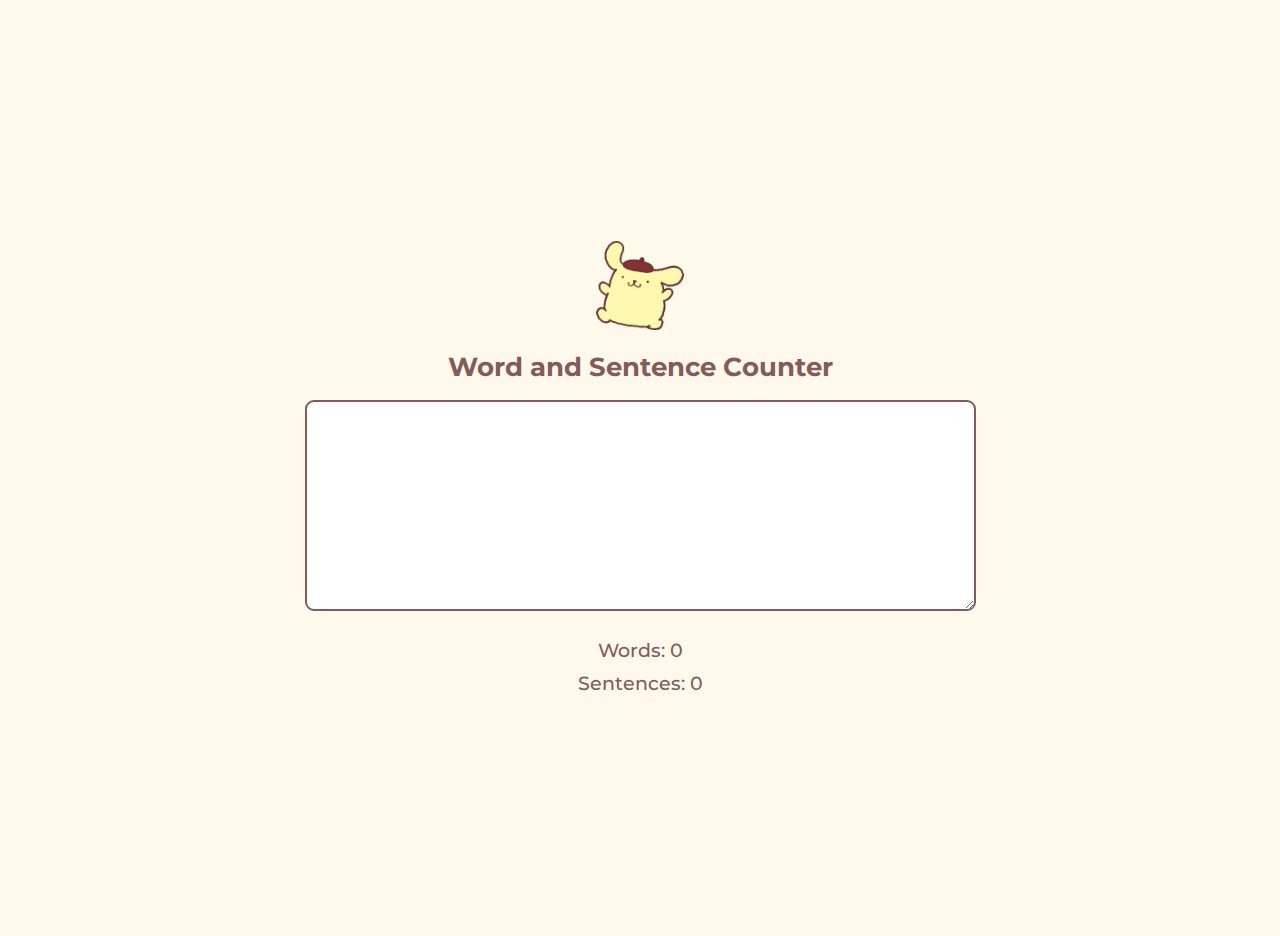
<file: Laboratory Activities/Laboratory Activity 3 – 19 -11-2024/index.html>
<!DOCTYPE html>
<html>
    <head>
        <title>Word and Sentence Counter</title>
        <link rel="stylesheet" type="text/css" href="style.css">
        <link rel="icon" type="image/x-icon" href="sources/pompompurin.ico">
    </head>

    <body>
        <img src="sources/pompompurin.png" id="mascot">
        <h2>Word and Sentence Counter</h2>
        <textarea id="textInput"></textarea>
        <div id="wordcount">Words: 0</div>
        <div id="sentenceCount">Sentences: 0</div>
        <script src="script.js"></script>
    </body>
</html>
</file>
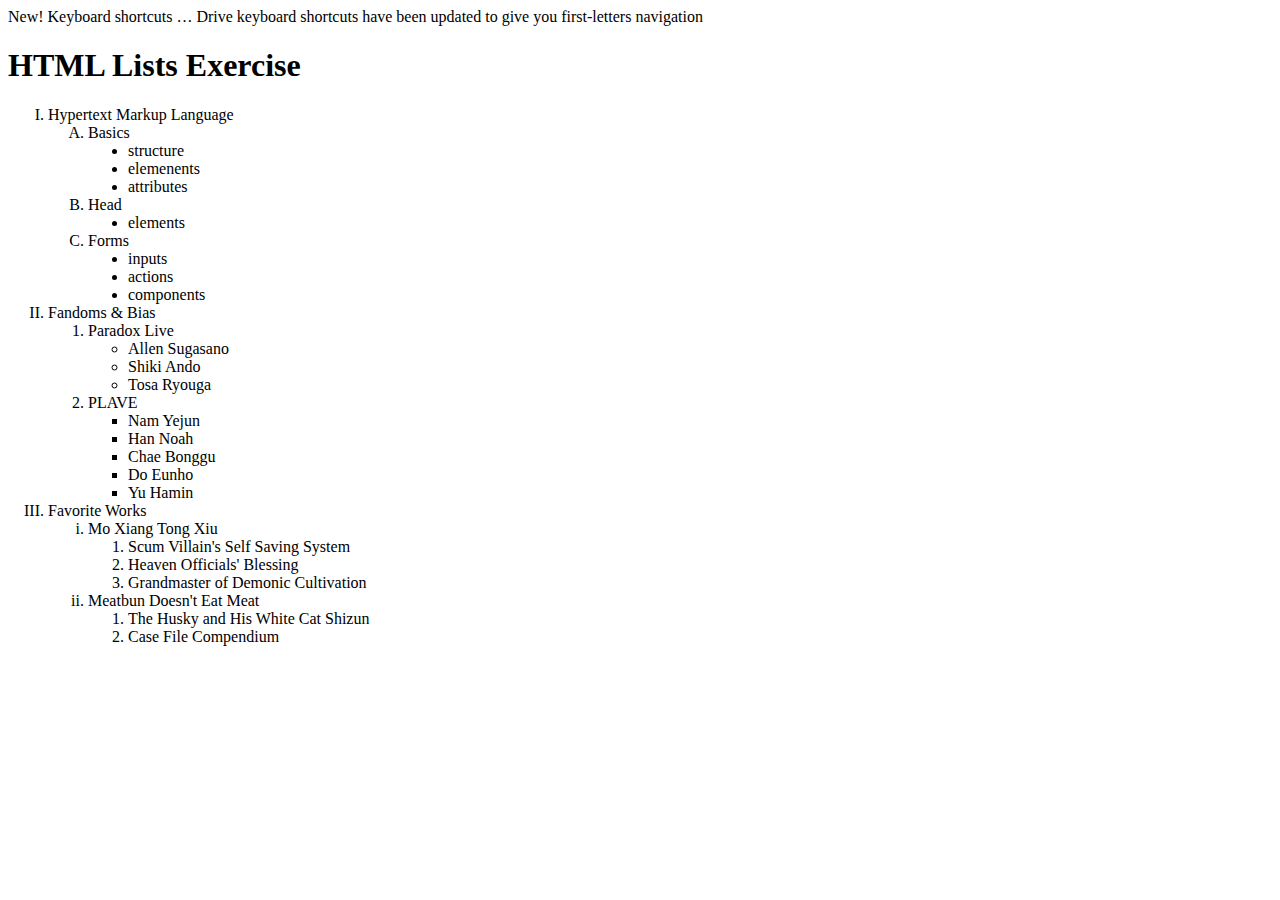
<file: Exercise Sets/Exercise 1.html>
New! Keyboard shortcuts … Drive keyboard shortcuts have been updated to give you first-letters navigation
<html>
    <head>
        <title> Exercise Set 01 </title>
    </head>

    <body>
        <h1> HTML Lists Exercise </h1>
        <ol type ="I"> 
            <li> Hypertext Markup Language </li> 
                <ol type = "A"> 
                    <li> Basics </li>
                        <ul type = "disc"> 
                            <li> structure </li>
                            <li> elemenents </li>
                            <li> attributes </li>
                        </ul>
                    <li> Head </li>
                        <ul type = "disc">
                            <li> elements</li>
                        </ul>
                    <li> Forms </li>
                        <ul type = "disc">
                            <li> inputs </li>
                            <li> actions </li>
                            <li> components </li>
                        </ul>
                </ol>
            <li> Fandoms & Bias </li>
                <ol type = "1">
                    <li> Paradox Live </li>
                        <ul type = "circle">
                            <li> Allen Sugasano </li>
                            <li> Shiki Ando </li>
                            <li> Tosa Ryouga </li>
                        </ul>
                    <li> PLAVE </li>
                        <ul type = "square">
                            <li> Nam Yejun </li>
                            <li> Han Noah </li>
                            <li> Chae Bonggu </li>
                            <li> Do Eunho </li>
                            <li> Yu Hamin </li>
                        </ul>
                </ol>
            <li> Favorite Works </li>
                <ol type = "i">
                    <li> Mo Xiang Tong Xiu </li>
                        <ol type ="1"> 
                            <li> Scum Villain's Self Saving System </li>
                            <li> Heaven Officials' Blessing </li>
                            <li> Grandmaster of Demonic Cultivation </li>
                        </ol>
                    <li> Meatbun Doesn't Eat Meat </li>
                    <ol type ="1"> 
                        <li> The Husky and His White Cat Shizun </li>
                        <li> Case File Compendium </li>
                    </ol>
                </ol>
        </ol>
    </body>
</html>
</file>
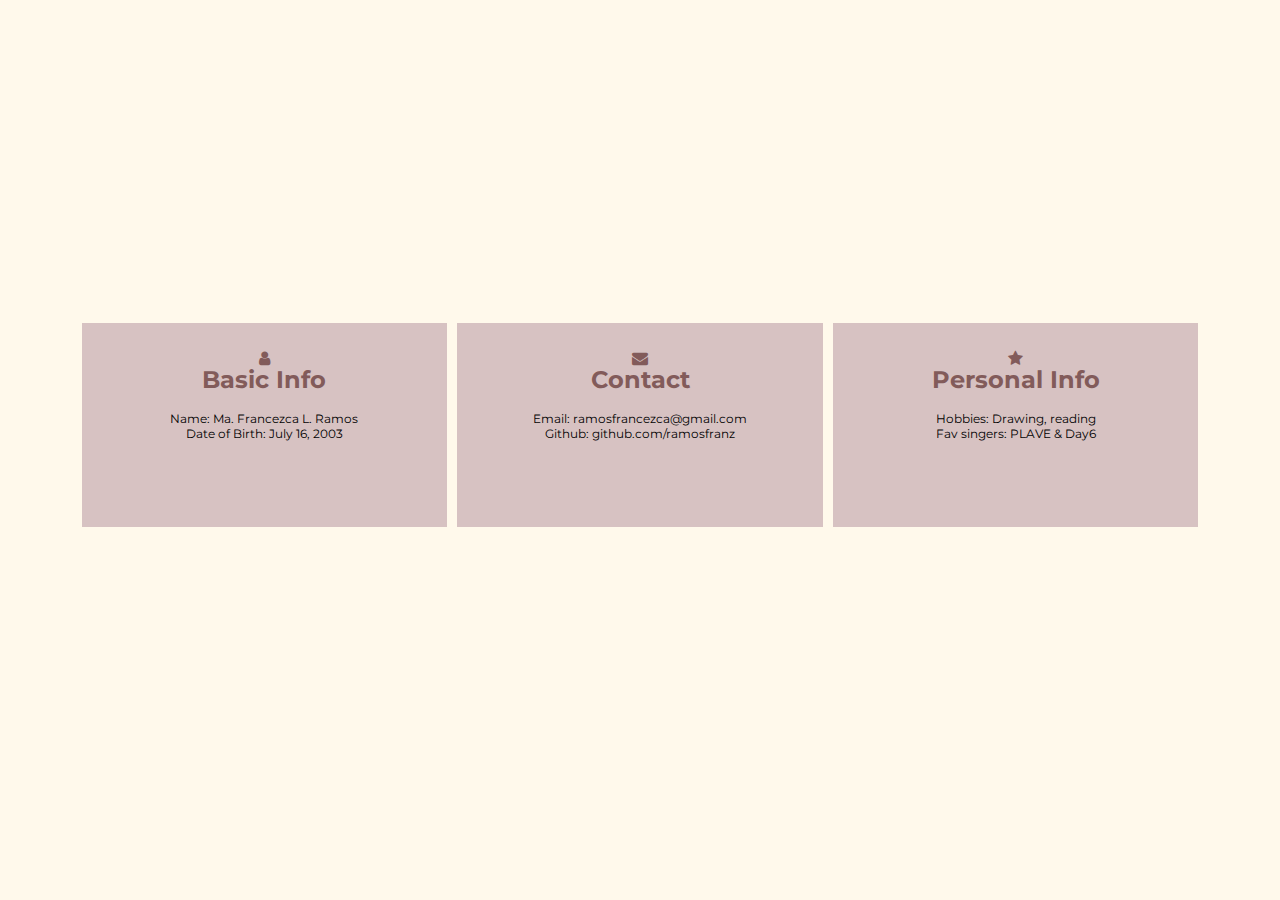
<file: Exercise Sets/Exercise 2/about.html>
<!DOCTYPE html>
<html>
    <head>
        <link rel ="stylesheet" href="styles.css">
        <link rel="stylesheet" href="https://cdnjs.cloudflare.com/ajax/libs/font-awesome/4.7.0/css/font-awesome.min.css">
    </head>
    <body>
        <div class = "flex-container">
            <div class = "flex-items"> <i class="fa fa-user"></i><h2> Basic Info </h2> <br>
                                        <p> Name: Ma. Francezca L. Ramos <br>
                                        Date of Birth: July 16, 2003 </p></div>
            <div class = "flex-items"> <i class="fa fa-envelope"></i> <h2> Contact </h2> <br>
                                        <p> Email: ramosfrancezca@gmail.com <br>
                                        Github: github.com/ramosfranz </p> </div>
            <div class = "flex-items"> <i class="fa fa-star"></i><h2> Personal Info </h2> <br>
                                        <p> Hobbies: Drawing, reading <br>
                                        Fav singers: PLAVE & Day6 </p> </div>
        </div>
    </body>
</html>
</file>
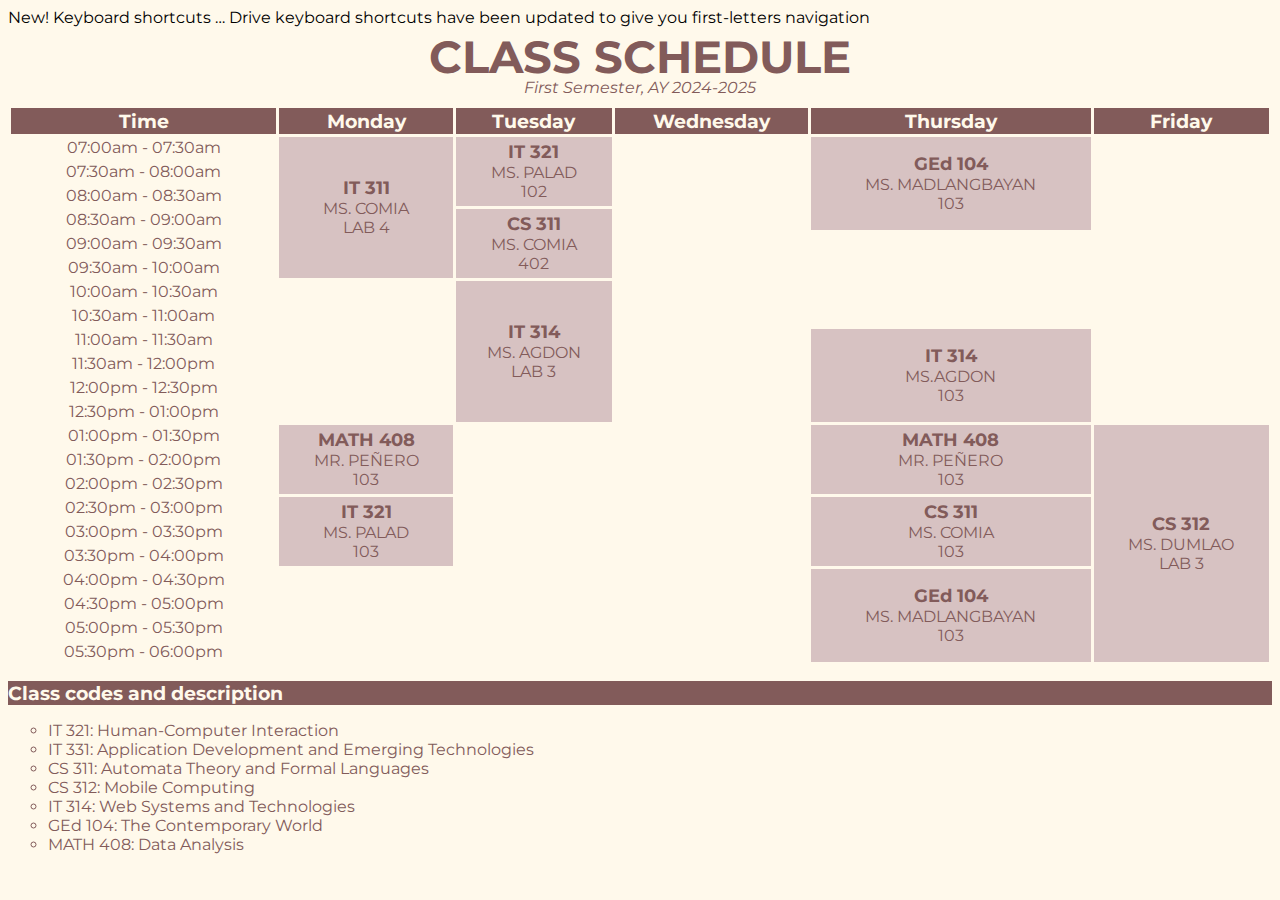
<file: Laboratory Activities/Laboratory Activity 1 - 05-09-2024/html-tables.html>
New! Keyboard shortcuts … Drive keyboard shortcuts have been updated to give you first-letters navigation
<!DOCTYPE html>
<html lang="en">
    <head>
        <meta charset="UTF-8">
        <meta name="viewport" content="width=device-width, initial-scale=1.0">
        <title>Class Schedule</title>
    </head>

    <style>
        @import url('https://fonts.googleapis.com/css2?family=Montserrat:ital,wght@0,100..900;1,100..900&display=swap');

        body {
            font-family: 'Montserrat', sans-serif;
            background-color:#fff9eb;
        }

        h1, p {
            text-align: center;
            color:#825b5a;
            line-height: 3%;
        }

        h1 {
            font-size: 280%;
        }

        .subtitle {
            font-style: italic;
        }

        table {
            width: 100%;
            border-collapse: collapse;
        }

        th, h2 {
            font-size: larger;
            color:#fff9eb;
            background-color: #825b5a;
        }

        th, td {
            text-align: center;
            border: 3px solid #fff9eb;
        }
        
        td, ul {
            color: #825b5a;
            
        }

        .course {
            background-color: #d7c2c2;
        }

        .course-code {
            font-weight: 700;
            font-size: large;
        }

    </style>

    <body>
        <section>
        <h1> CLASS SCHEDULE </h1>
        <p class = "subtitle"> First Semester, AY 2024-2025 </p>

            <table>
                <tr>
                    <th>Time</th>
                    <th>Monday</th>
                    <th>Tuesday</th>
                    <th>Wednesday</th>
                    <th>Thursday</th>
                    <th>Friday</th>
                </tr>

                <tr>
                    <td>07:00am - 07:30am</td>
                    <td rowspan="6" class="course"><span class="course-code">IT 311</span><br>MS. COMIA<br>LAB 4</td>
                    <td rowspan="3" class="course"><span class="course-code">IT 321</span><br>MS. PALAD<br>102</td>
                    <td rowspan="22">&nbsp;</td>
                    <td rowspan="4" class="course"><span class="course-code">GEd 104</span><br>MS. MADLANGBAYAN<br>103</td>
                    <td rowspan="12">&nbsp;</td>
                </tr>

                <tr>
                    <td>07:30am - 08:00am</td>
                </tr>

                <tr>
                    <td>08:00am - 08:30am</td>
                </tr>

                <tr>
                    <td>08:30am - 09:00am</td>
                    <td rowspan="3" class="course"><span class="course-code">CS 311</span><br>MS. COMIA<br>402</td>
                </tr>

                <tr> 
                    <td>09:00am - 09:30am</td>
                    <td rowspan="4">&nbsp;</td>
                </tr>

                <tr> 
                    <td>09:30am - 10:00am</td>
                </tr>

                <tr> 
                    <td>10:00am - 10:30am</td>
                    <td rowspan="6">&nbsp;</td>
                    <td rowspan ="6" class="course"><span class="course-code">IT 314</span><br>MS. AGDON<br>LAB 3</td>
                </tr>

                <tr>
                    <td>10:30am - 11:00am</td>
                </tr>

                <tr>
                    <td>11:00am - 11:30am</td>
                    <td rowspan="4" class="course"><span class="course-code">IT 314</span><br>MS.AGDON<br>103</td>
                </tr>

                <tr>
                    <td>11:30am - 12:00pm</td>
                </tr>

                <tr>
                    <td>12:00pm - 12:30pm</td>
                </tr>

                <tr>
                    <td>12:30pm - 01:00pm</td>
                </tr>

                <tr>
                    <td>01:00pm - 01:30pm</td>
                    <td rowspan="3" class="course"><span class="course-code">MATH 408</span><br>MR. PEÑERO<br>103</td>
                    <td rowspan="10">&nbsp;</td>
                    <td rowspan="3" class="course"><span class="course-code">MATH 408</span><br>MR. PEÑERO<br>103</td>
                    <td rowspan="10" class="course"><span class="course-code">CS 312</span><br>MS. DUMLAO<br>LAB 3 </td>
                </tr>
            
                <tr>
                    <td>01:30pm - 02:00pm</td>
                </tr>

                <tr>
                    <td>02:00pm - 02:30pm</td>
                </tr>

                <tr>
                    <td>02:30pm - 03:00pm</td>
                    <td rowspan="3" class="course"><span class="course-code">IT 321</span><br>MS. PALAD<br>103</td>
                    <td rowspan="3" class="course"><span class="course-code">CS 311</span><br>MS. COMIA<br>103</td>
                </tr>

                <tr>
                    <td>03:00pm - 03:30pm</td>
                </tr>

                <tr>
                    <td>03:30pm - 04:00pm</td>
                </tr>

                <tr>
                    <td>04:00pm - 04:30pm</td>
                    <td rowspan="4">&nbsp;</td>
                    <td rowspan="4" class="course"><span class="course-code">GEd 104</span><br>MS. MADLANGBAYAN<br>103</td>
                </tr>
                
                <tr>
                    <td>04:30pm - 05:00pm</td>
                </tr>

                <tr>
                    <td>05:00pm - 05:30pm</td>
                </tr>

                <tr>
                    <td>05:30pm - 06:00pm</td>
                </tr>
            </table>
        </section>

        <section> 
            <footer>
                <h2>Class codes and description</h2>
                <ul type = "circle">
                    <li>IT 321: Human-Computer Interaction</li>
                    <li>IT 331: Application Development and Emerging Technologies</li>
                    <li>CS 311: Automata Theory and Formal Languages</li>
                    <li>CS 312: Mobile Computing</li>
                    <li>IT 314: Web Systems and Technologies</li>
                    <li>GEd 104: The Contemporary World</li>
                    <li>MATH 408: Data Analysis</li>
                </ul>
            </footer>
        </section>
    </body>
</html>
</file>
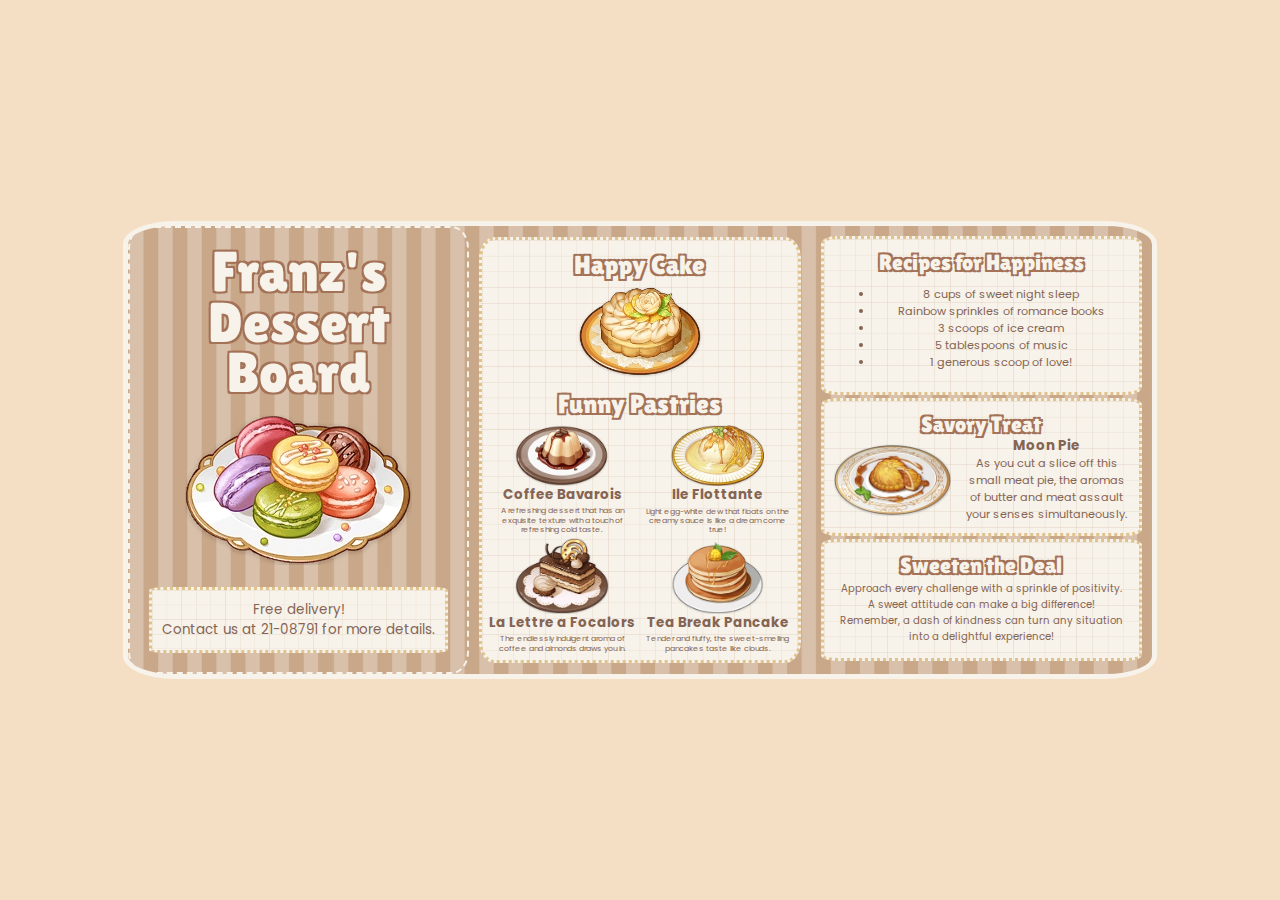
<file: Laboratory Activities/Laboratory Activity 2 – 03-10-2024/visionboard.html>
<!DOCTYPE html>
<html>
    <head>
        <link rel="stylesheet" href="styles.css">
        <title> Franz's Dessert Board</title>
        <link rel="icon" type="image/x-icon" href="/assets/rainbow_macarons.ico">
    </head>
    <body>
        <div class="form">

        <div class="container" id="first-column">
            <div class="item"><h1>Franz's Dessert<br>Board</h1></div>
            <div class="item"><img src="assets/rainbow_macarons.png" alt="This is an illustration of rainbow macarons." id="pic"></div>
            <div class="item" id="details">Free delivery! <br> Contact us at 21-08791 for more details.</div>
        </div>

        <div class="container" id="second-column">
            <div class="content">
            <div class="item"><h2> Happy Cake</h2></div>
            <div class="item"><img src="assets/fruity_trio.png" alt="This is an illustration of Fruity Trio" id="cake"></div>
            <div class="item"><h2>Funny Pastries</h2></div>
            <div class="inner-container">
                <div class="inner-item">
                    <img src="assets/coffee_bavarois.png" alt="This is an illustration of Coffee Bavarois" class="inner-pic">
                    <h4>Coffee Bavarois</h4>
                    <p>A refreshing dessert that has an exquisite texture with a touch of refreshing cold taste.</p>
                </div>
                <div class="inner-item">
                    <img src="assets/ile_flottante.png" alt="This is an illustration of Ile Flottante" class="inner-pic">
                    <h4>Ile Flottante</h4>
                    <p>Light egg-white dew that floats on the creamy sauce is like a dream come true!</p>
                </div>
                <div class="inner-item">
                    <img src="assets/la_lettre_a_focalors.png" alt="This is an illustration of La Lettre A Focalors" class="inner-pic">
                    <h4>La Lettre a Focalors</h4>
                    <p>The endlessly indulgent aroma of coffee and almonds draws you in.</p>
                </div>
                <div class="inner-item">
                    <img src="assets/tea_break_pancake.png" alt="This is an illustration of Tea Break Pancake" class="inner-pic">
                    <h4>Tea Break Pancake</h4>
                    <p>Tender and fluffy, the sweet-smelling pancakes taste like clouds.</p>
                </div>
                </div>
            </div>
        </div>

        <div class="container" id="third-column">
            <div class="item">
                <div class="content">
                    <h2>Recipes for Happiness</h2>
                    <ul>
                        <li>8 cups of sweet night sleep</li>
                        <li>Rainbow sprinkles of romance books</li>
                        <li>3 scoops of ice cream</li>
                        <li>5 tablespoons of music</li>
                        <li>1 generous scoop of love!</li>
                    </ul>
                </div>
            </div>
            <div class="item">
                <div class="content">
                    <h2>Savory Treat</h2>
                    <div class="savory-container">
                        <div class="savory-item"><img src="assets/moonpie.png" alt="This is an illustration of Moonpie" id="savory"></div>
                        <div class="savory-item" id="description"><h4>Moon Pie</h4>As you cut a slice off this small meat pie, the aromas of butter and meat assault your senses simultaneously. </div>
                    </div>
                </div>
            </div>
            <div class="item">
                <div class="content">
                    <h2>Sweeten the Deal</h2>
                    <p class="advice">Approach every challenge with a sprinkle of positivity. A sweet attitude can make a big difference! Remember, a dash of kindness can turn any situation into a delightful experience! </p>
                </div>
            </div>
        </div>        
        </div>
    </body>
</html>
</file>
<file: Laboratory Activities/Laboratory Activity 3 – 19 -11-2024/style.css>
@import url('https://fonts.googleapis.com/css2?family=Montserrat:ital,wght@0,100..900;1,100..900&display=swap');

body {
    font-family: 'Montserrat', sans-serif;
    background-color: #fff9eb;
    color: #825b5a;
    display: flex;
    flex-direction: column;
    align-items: center;
    justify-content: center;
    min-height: 100vh;
    margin: 0;
    text-align: center;
    padding: 2vh;
}

#mascot {
    width: 7%;
    transition: transform 0.3s ease;
}

h2 {
    margin-bottom: 2vh;
    font-size: 2vw;
}

textarea {
    width: 80%;
    max-width: 50vw;
    height: 20vh;
    padding: 1.5vh;
    margin-bottom: 2vh;
    border: 0.3vh solid #825b5a;
    border-radius: 1vh;
    font-size: 1.5vw;
}

div {
    margin-top: 1vh;
    font-size: 1.5vw;
    font-weight: 500;
}
</file>
<file: Exercise Sets/Exercise 2/styles.css>
@import url('https://fonts.googleapis.com/css2?family=Montserrat:ital,wght@0,100..900;1,100..900&display=swap');

body {
    font-family: 'Montserrat', sans-serif;
    background-color: #fff9eb;
}

h2 {
    color: #825b5a;
    margin: 0;
    line-height: 1;
}

i {
    color: #825b5a;
    line-height: 1;
}

p {
    list-style: none;
    font-size: 75%;
    margin: 0;
    padding: 0;
    text-align: center;
    line-height: 1.3; 
}

.flex-container {
    width: 100%;
    height: 90vh;
    display: flex;
    margin: 20px 0; 
    align-items: center; 
    justify-content: center;
}

.flex-items {
    width: 35vh;
    height: 17vh;
    margin: 0 5px;
    background-color: #d7c2c2;
    text-align: center;
    padding: 2%;
    overflow: hidden; 
}
</file>
<file: Laboratory Activities/Laboratory Activity 2 – 03-10-2024/styles.css>
@import url('https://fonts.googleapis.com/css2?family=Abril+Fatface&family=Lilita+One&display=swap');
@import url('https://fonts.googleapis.com/css2?family=Poppins:ital,wght@0,100;0,200;0,300;0,400;0,500;0,600;0,700;0,800;0,900;1,100;1,200;1,300;1,400;1,500;1,600;1,700;1,800;1,900&display=swap');

body {
    display: flex;
    justify-content: center;
    align-items: center; 
    height: 100vh; 
    margin: 0; 
    background-color:  #f4dfc4;
    color: #846453;
    font-size: 0.7rem;
    font-family: "Poppins", sans-serif;
}

.form {
    width: 80%; 
    display: flex; 
    flex-wrap: wrap; 
    border-radius: 5%;
    border: 5px solid #f7f2ea;
    background-image: url('assets/lines.png'); 
    background-size: 20%; 
    background-repeat: round;
}


.container {
    width: 33.33%;
    display: flex;
    flex-direction: column;
    padding: 10px;
    box-sizing: border-box; 
    
}

.item {
    text-align: center;
    color: #846453;
    font-family: "Poppins", sans-serif;
    font-weight: 400;
    font-style: normal; 
}

.inner-container {
    display: flex;
    flex-wrap: wrap; 
}

.inner-item {
    flex: 0 0 50%;
    box-sizing: border-box; 
    text-align: center;
}

.inner-pic {
    width: 60%; 
    align-content: baseline;
    display: block; 
    margin: 0 auto;
    transition: transform 0.3s ease; 
}

.inner-pic:hover {
    transform: scale(1.5); 
}


h4 {
    font-size: 120%;
    margin: 0; 
    padding: 2px 2px; 
    line-height: 1.0;
}

#third-column h2{
    padding: 0; 
    margin: 0;
    font-family: "Lilita One", sans-serif;
    font-weight: 400;
    font-style: normal;
    font-size: 200%;
}

h2 {
    font-size: 230%;
    margin: 2% auto;
    font-family: "Lilita One", sans-serif;
    font-weight: 400;
    font-style: normal;
    color: #f7f2ea;
    text-shadow: 
    -2px -2px 0 #a47257,
     2px -2px 0 #a47257,
    -2px  2px 0 #a47257,
     2px  2px 0 #a47257;
}

p {
    margin: 0; 
    padding: 0;
    line-height: 1.2;
    font-size: 70%;
    padding: 3px;
}

.advice {
    line-height: normal;
    font-size: 90%;
}


h1 {
    font-family: "Lilita One", sans-serif;
    font-weight: 400;
    font-style: normal;
    color:  #f7f2ea;
    font-size: 500%;
    line-height: 0.9;
    margin: 0%;
    padding: 0%;
    text-shadow: 
    -2px -2px 0 #a47257,
     2px -2px 0 #a47257,
    -2px  2px 0 #a47257,
     2px  2px 0 #a47257;
}


#details {
    font-size: 120%;
    background-color: #f7f2ea;
    padding: 10px; 
    border-radius: 5%; 
    background-image: url('assets/grid.png'); 
    background-size: 40%; 
    background-repeat: repeat; 
    border:3px dotted #e0c38c;
}


#pic {
    width: 100%;
    transition: transform 0.3s ease; 
}

#pic:hover {
    transform: scale(1.2); 
}

#cake {
    width: 40%;
    transition: transform 0.3s ease; 
}

#cake:hover {
    transform: scale(1.5); 
}

.savory-container {
    display: flex; 
    align-items: center; 
    width: 100%;
    justify-content: flex-start;
}

.savory-item {
    box-sizing: border-box;
    margin: 0;
}

#savory {
    width: 90%; 
    height: auto; 
    display: block; 
    transition: transform 0.3s ease; 
}

#savory:hover {
    transform: scale(1.3); 
}

#description {
    width: 100%; 
}

#second-column .content {
    background-color: #f7f2ea;
    padding: 4px 2px; 
    border-radius: 5%; 
    background-image: url('assets/grid.png'); 
    background-size: 40%; 
    background-repeat: repeat; 
    border:3px dotted #e0c38c
}

#third-column .content {
    background-color: #f7f2ea; 
    padding: 10px; 
    border-radius: 5%; 
    background-image: url('assets/grid.png'); 
    background-size: 40%; 
    background-repeat: repeat; 
    border:3px dotted #e0c38c
}

#third-column .item {
    margin-bottom: 1%;
}

#first-column {
    align-items: center;
    justify-content: space-around;
    border: 2px dashed #f7f2ea;
    border-radius: 5%;

}

#second-column {
    align-items: center;
    justify-content: space-around;
    align-content: stretch;
}

#third-column {
    justify-content: space-between;
}
</file>
